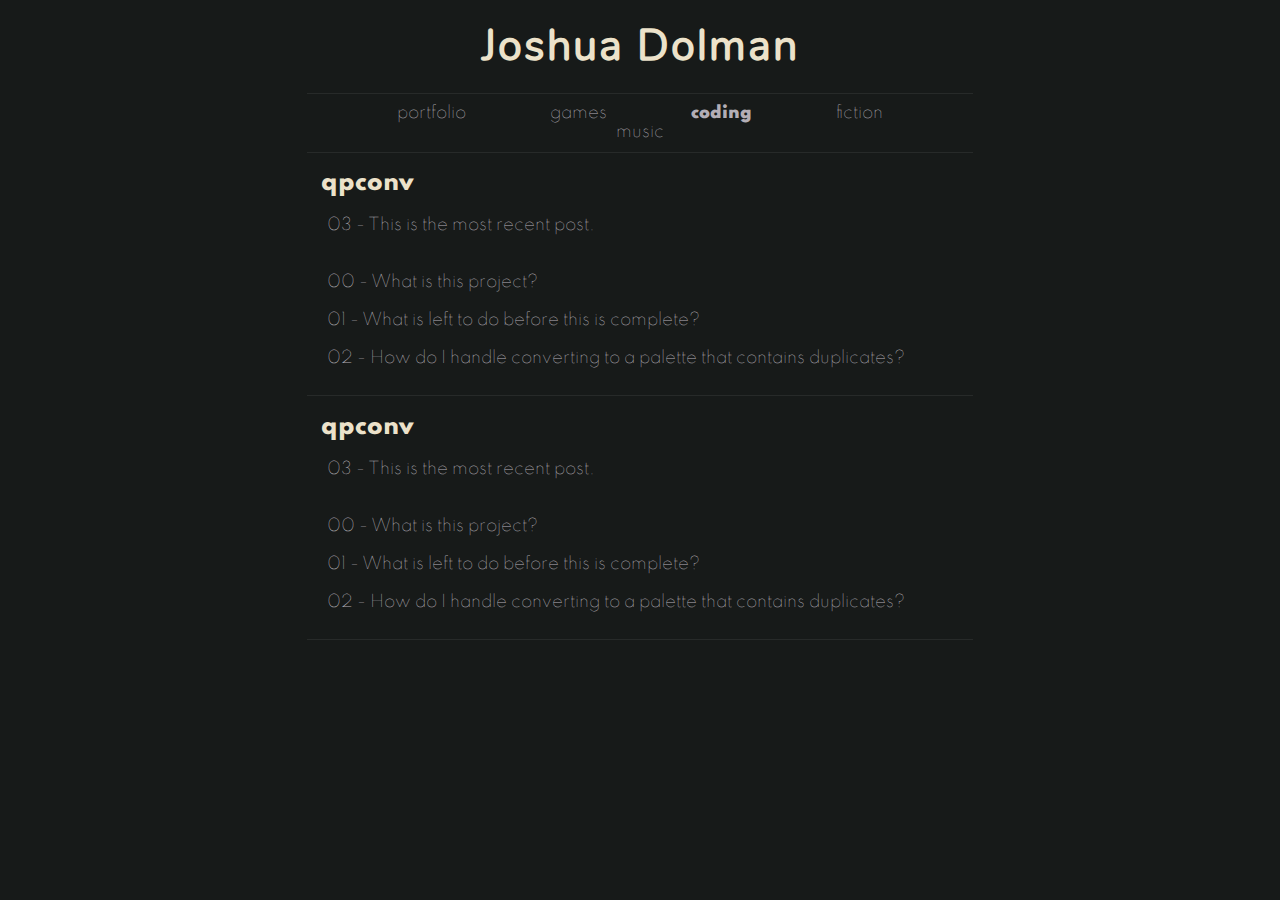
<file: index.html>
<!DOCTYPE html>
<html>

<head>
	<link rel="stylesheet" href="style.css?version=2">
	<title>Tab Title</title>

</head>

<a href="index.html">
	<h1>Joshua Dolman</h1>
</a>

<hr>
<div class="sections">

	<a class="sectionOption" href="portfolio.html">portfolio</a>
	<a class="sectionOption" href="games.html">games</a>
	<a class="currentSection">coding</a>
	<a class="sectionOption" href="fiction.html">fiction</a>
	<a class="sectionOption" href="music.html">music</a>

</div>

<body>


	<hr>

	<a href="qpconv/qpconv.html">
		<h2>qpconv</h2>
	</a>
	<div class="articleSubGroup">
		<a class="articleLink" href="qpconv/qpconv.html">
			03 - This is the most recent post.
		</a><br><br><br>
		<a class="articleLink" href="qpconv/qpconv.html">
			00 - What is this project?
		</a><br><br>
		<a class="articleLink" href="qpconv/what-is-left-to-do.html">
			01 - What is left to do before this is complete?
		</a><br><br>
		<a class="articleLink" href="qpconv/palette-duplicate-call-for-help.html">
			02 - How do I handle converting to a palette that contains duplicates?
		</a><br><br>


	</div>
	<hr>

	<a href="qpconv/qpconv.html">
		<h2>qpconv</h2>
	</a>
	<div class="articleSubGroup">
		<a class="articleLink" href="qpconv/qpconv.html">
			03 - This is the most recent post.
		</a><br><br><br>
		<a class="articleLink" href="qpconv/qpconv.html">
			00 - What is this project?
		</a><br><br>
		<a class="articleLink" href="qpconv/what-is-left-to-do.html">
			01 - What is left to do before this is complete?
		</a><br><br>
		<a class="articleLink" href="qpconv/palette-duplicate-call-for-help.html">
			02 - How do I handle converting to a palette that contains duplicates?
		</a><br><br>


	</div>
	<hr>

</body>

</html>
</file>
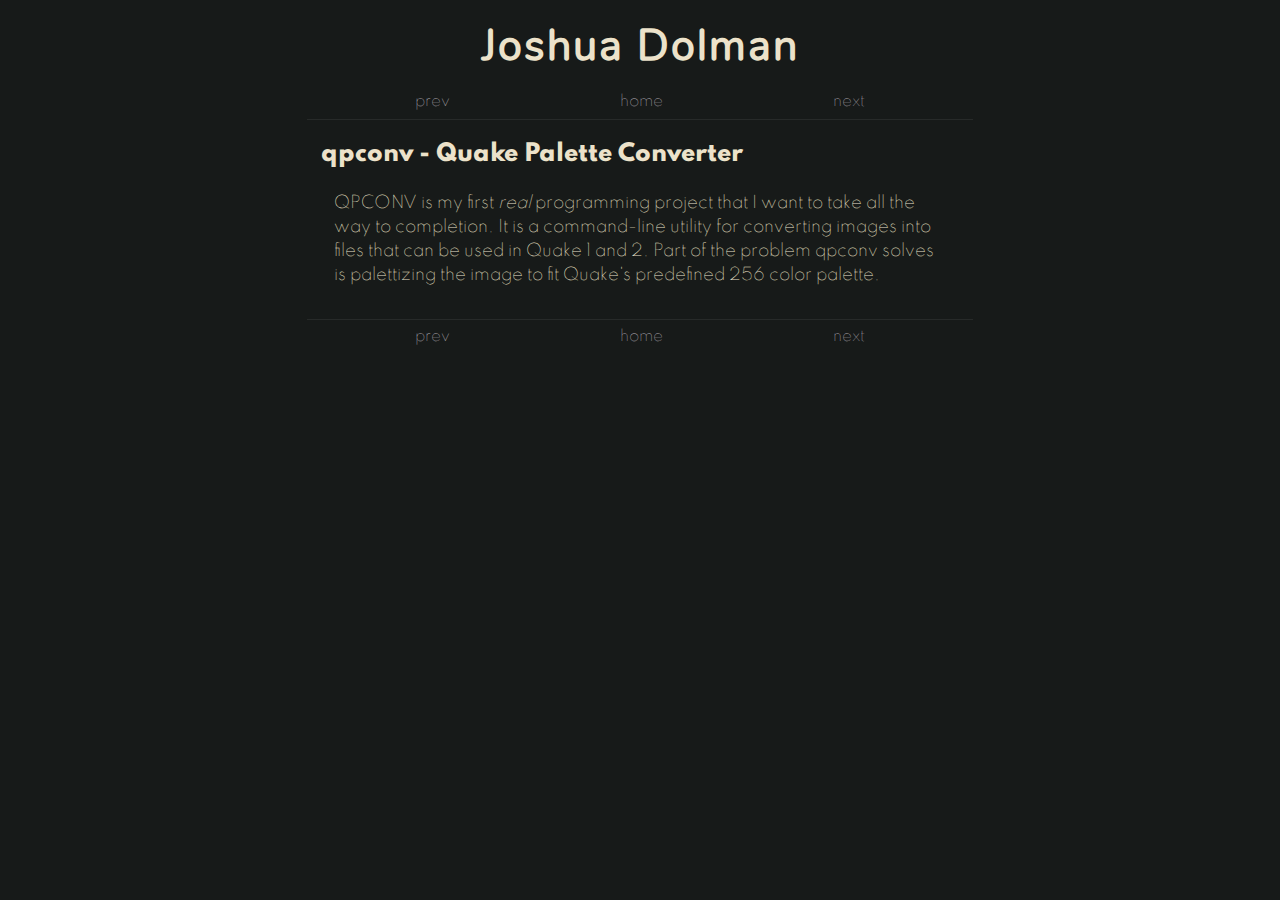
<file: qpconv/qpconv.html>
<!DOCTYPE html>
<html>

<head>
	<link rel="stylesheet" href="../style.css?version=2">
	<title>Tab Title</title>

</head>
<a href="../index.html">
	<h1>Joshua Dolman</h1>
</a>

<body>

	<div class="articleFooter">
		<div class="footerPrev"><a href="../index.html">prev</a></div>
		<div class="footerHome"><a href="../index.html">home</a></div>
		<div class="footerNext"><a href="what-is-left-to-do.html">next</a></div>
	</div>
	<hr>

	<h3>qpconv - Quake Palette Converter</h3>
	<div class="articleBody">
		QPCONV is my first <i>real</i> programming project that I want to take all the way to completion. It is a
		command-line utility for converting images into files that can be used in Quake 1 and 2. Part of the problem
		qpconv
		solves is palettizing the image to fit Quake's predefined 256 color palette.
		<br>
		<br>
	</div>
	<hr>
	<div class="articleFooter">
		<div class="footerPrev"><a href="../index.html">prev</a></div>
		<div class="footerHome"><a href="../index.html">home</a></div>
		<div class="footerNext"><a href="what-is-left-to-do.html">next</a></div>
	</div>
</body>

</html>
</file>
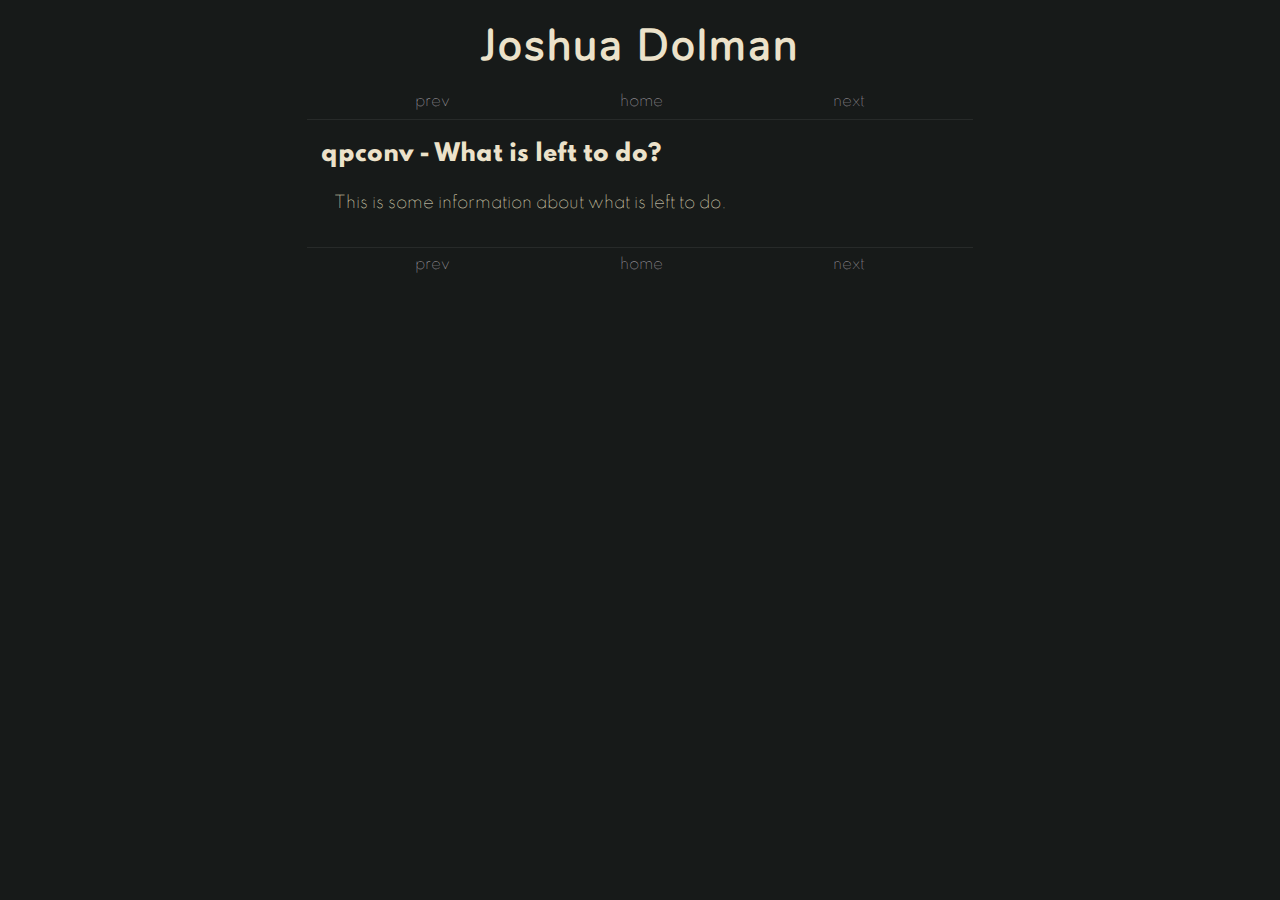
<file: qpconv/what-is-left-to-do.html>
<!DOCTYPE html>
<html>

<head>
	<link rel="stylesheet" href="../style.css?version=2">
	<title>Tab Title</title>

</head>
<a href="../index.html">
	<h1>Joshua Dolman</h1>
</a>

<body>


	<div class="articleFooter">
		<div class="footerPrev"><a href="qpconv.html">prev</a></div>
		<div class="footerHome"><a href="../index.html">home</a></div>
		<div class="footerNext"><a href="../index.html">next</a></div>
	</div>
	<hr>
	<h3>qpconv - What is left to do?</h3>
	<div class="articleBody">
		This is some information about what is left to do.
		<br>
		<br>
	</div>
	<hr>
	<div class="articleFooter">
		<div class="footerPrev"><a href="qpconv.html">prev</a></div>
		<div class="footerHome"><a href="../index.html">home</a></div>
		<div class="footerNext"><a href="../index.html">next</a></div>
	</div>
</body>


</html>
</file>
<file: style.css>
:root {
	--bg-color: #171a19;
	--txt-color: #ece2ca;
	--hr-color: #272a29;

	--link-color: #b3aeb6;
	--link-hover-color: #ffffff;


	--link-font-size: 12pt;
	--article-group-name-font-size: 17pt;

	--article-footer-font-size: 11pt;
	--article-footer-spacing: 25%;
}

@font-face {
	font-family: 'spartan';
	src: url('_fonts/Spartan-Variable.ttf') format('truetype');
}

@font-face {
	font-family: 'nunito-reg';
	src: url('_fonts/Nunito-Regular.ttf') format('truetype');
}

html {
	background-color: var(--bg-color);
	color: var(--txt-color);
	font-family: spartan;
}

h1 {
	margin-left: 1%;
	margin-right: 1%;
	text-align: center;
	font-family: nunito-reg, sans-serif;
	margin-top: 13pt;
	margin-bottom: 13pt;
	/* font-weight: 150; */
	font-size: 32pt;
	letter-spacing: 2px;
	color: var(--txt-color);
}
h1:hover {
	color: var(--link-hover-color);
}

h2 {
	font-weight: 800;
	font-family: spartan, sans-serif;
	font-size: var(--article-group-name-font-size);
	margin-left: 2%;
	/* margin-right: 2%; */
	color: var(--txt-color);
}
h3 {
	font-weight: 800;
	font-family: spartan, sans-serif;
	font-size: var(--article-group-name-font-size);
	margin-left: 2%;
	/* margin-right: 2%; */
	color: var(--txt-color);
}
h2:hover {
	color: var(--link-hover-color);
}

a {
	color: var(--link-color);
	text-decoration: none;
}

a:hover {
	color: var(--link-hover-color);
}

hr {
	height: 1px;
	background-color: var(--hr-color);
	border: none;
}

body {
	margin-left: 12%;
	margin-right: 12%;
	font-family: spartan, sans-serif;
	font-weight: 100;
}

@media only screen and (min-width: 1200px) {
	body {
		margin-left: 24%;
		margin-right: 24%;
	}
}

@media only screen and (min-height: 700px) {
	body {
		height: 600px;
		/* display: block; */
	}
}

.articleSubGroup {
	margin-left: 2%;
	margin-right: 2%;
}

.articleBody {
	margin-left: 4%;
	margin-right: 4%;
	line-height: 18pt;
}

.articleLink {
	margin-left: 1%;
	margin-right: 1%;
	color: var(--link-color);
	font-size: var(--link-font-size);
}

.sections {
	text-align:center;
	width: 100%;
	display: block;
	margin-top: 1.5%;
	margin-bottom: 1.5%;
	-webkit-touch-callout: none; /* iOS Safari */
	-webkit-user-select: none; /* Safari */
	 -khtml-user-select: none; /* Konqueror HTML */
		-moz-user-select: none; /* Old versions of Firefox */
		 -ms-user-select: none; /* Internet Explorer/Edge */
			  user-select: none; /* Non-prefixed version, currently
											supported by Chrome, Edge, Opera and Firefox */
}
.currentSection {
	font-weight: 900;
	margin-left: 40px;
	margin-right: 40px;


}
.currentSection:hover {
color: var(--link-color);
}

.sectionOption {
	margin-left: 40px;
	margin-right: 40px;
}

.articleFooter {
	/* margin-left: 15%; */
	/* margin-right: 15%; */
	width: 100%;
	text-align: center;
	/* display: inline-block; */
	font-size: var(--article-footer-font-size);
	color: var(--link-color);
}

.footerPrev {
	text-align: left;
	text-align-last: left;
	/* width: 33%; */
	display: inline-block;
	/* margin: auto; */
	/* margin-top: 0%; */
	/* margin-bottom: 0%; */
	margin-right: var(--article-footer-spacing);
}

.footerHome {
	text-align: center;
	text-align-last: center;
	display: inline-block;
	/* width: 33%; */
	/* margin: auto; */
}

.footerNext {
	text-align: right;
	text-align-last: right;
	display: inline-block;
	margin-left: var(--article-footer-spacing);
	/* width: 33%; */
	/* margin: auto; */
}
</file>
